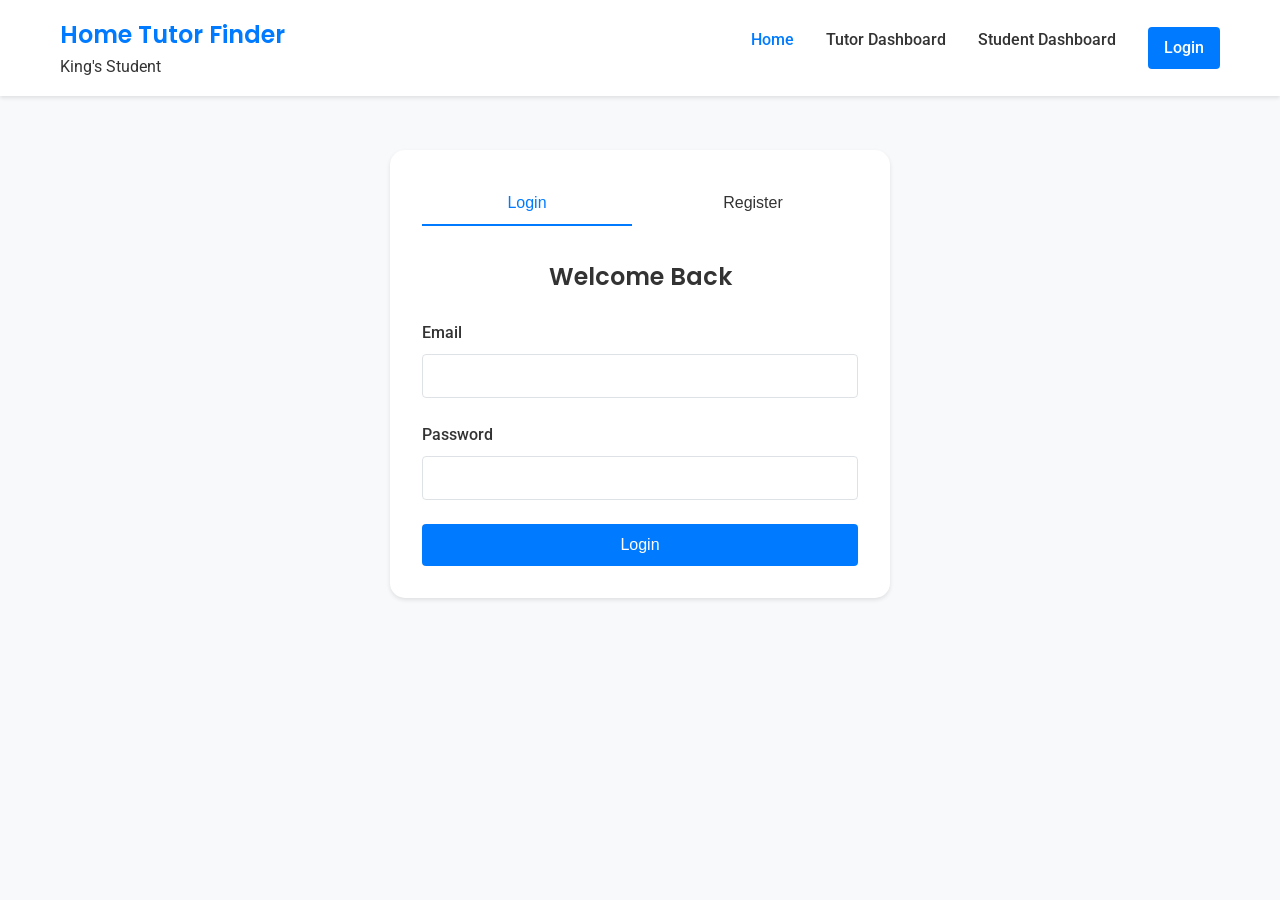
<file: index.html>
<!DOCTYPE html>
<html lang="en">
<head>
    <meta charset="UTF-8">
    <meta name="viewport" content="width=device-width, initial-scale=1.0">
    <title>Home Tutor Finder</title>
    <link rel="preconnect" href="https://fonts.googleapis.com">
    <link rel="preconnect" href="https://fonts.gstatic.com" crossorigin>
    <link href="https://fonts.googleapis.com/css2?family=Poppins:wght@400;500;600;700&family=Roboto:wght@300;400;500;700&display=swap" rel="stylesheet">
    <link rel="stylesheet" href="style.css">
</head>
<body>
    <nav class="navbar">
        <div class="container">
            <div class="logo">
                <h1>Home Tutor Finder</h1>
                <p> King's Student</p>
            </div>
            <div class="nav-links">
                <a href="index.html" class="active">Home</a>
                <a href="tutor-dashboard.html">Tutor Dashboard</a>
                <a href="student-dashboard.html">Student Dashboard</a>
                <a href="#" class="login-btn">Login</a>
            </div>
            <button class="hamburger">
                <span></span>
                <span></span>
                <span></span>
            </button>
        </div>
    </nav>

    <main class="container">
        <div class="auth-container">
            <div class="auth-tabs">
                <button class="tab-btn active" data-tab="login">Login</button>
                <button class="tab-btn" data-tab="register">Register</button>
            </div>

            <!-- Login Form -->
            <form id="login-form" class="auth-form active">
                <h2>Welcome Back</h2>
                <div class="form-group">
                    <label for="login-email">Email</label>
                    <input type="email" id="login-email" required>
                </div>
                <div class="form-group">
                    <label for="login-password">Password</label>
                    <input type="password" id="login-password" required>
                </div>
                <button type="submit" class="btn btn-primary">Login</button>
            </form>

            <!-- Register Form -->
            <form id="register-form" class="auth-form">
                <h2>Create Account</h2>
                <div class="form-group">
                    <label for="register-name">Full Name</label>
                    <input type="text" id="register-name" required>
                </div>
                <div class="form-group">
                    <label for="register-email">Email</label>
                    <input type="email" id="register-email" required>
                </div>
                <div class="form-group">
                    <label for="register-password">Password</label>
                    <input type="password" id="register-password" required>
                </div>
                <div class="form-group">
                    <label for="register-role">Role</label>
                    <select id="register-role" required>
                        <option value="">Select Role</option>
                        <option value="student">Student</option>
                        <option value="tutor">Tutor</option>
                    </select>
                </div>
                <button type="submit" class="btn btn-primary">Register</button>
            </form>
        </div>
    </main>

    <script src="main.js"></script>
</body>
</html>
</file>
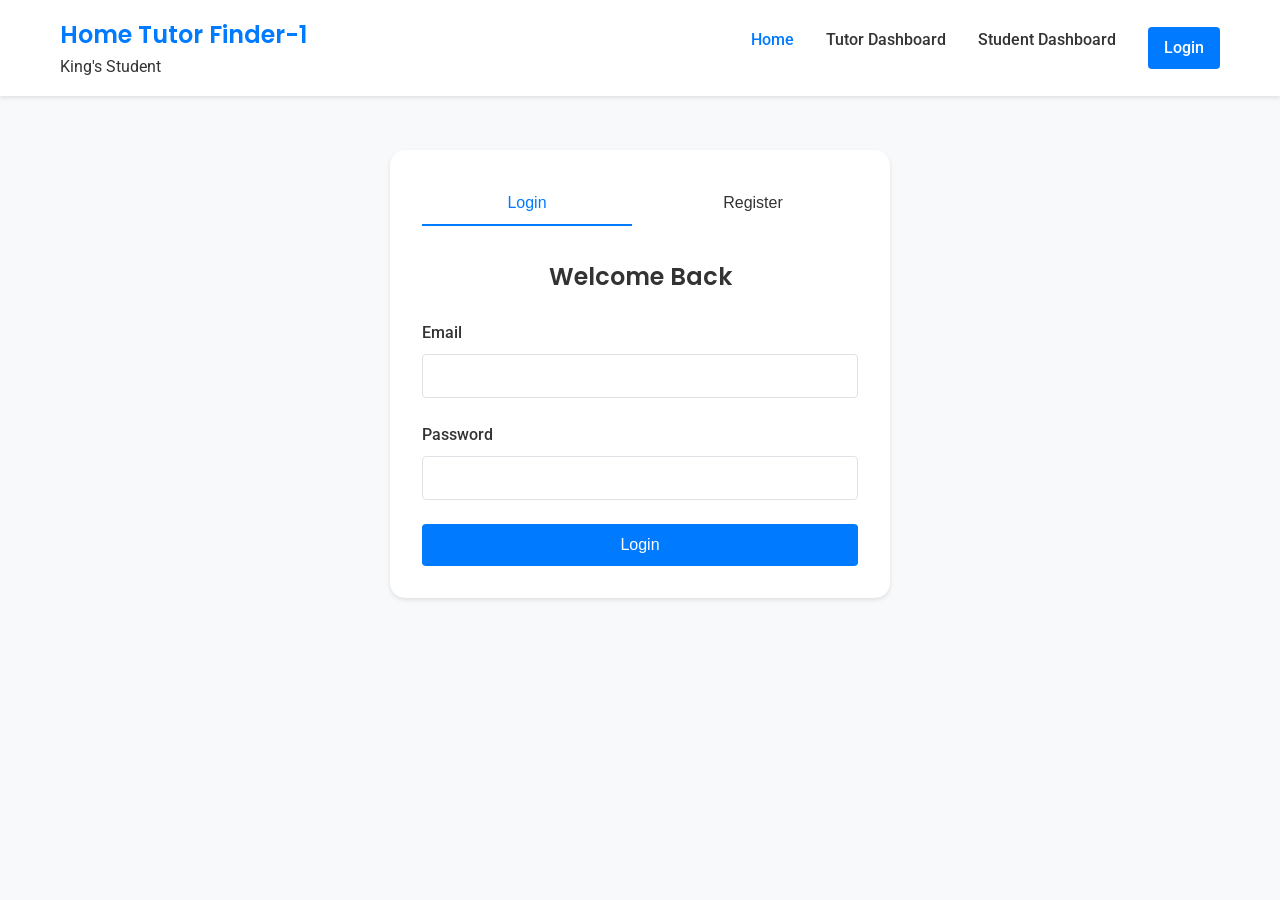
<file: public/index.html>
<!DOCTYPE html>
<html lang="en">
<head>
    <meta charset="UTF-8">
    <meta name="viewport" content="width=device-width, initial-scale=1.0">
    <title>Home Tutor Finder</title>
    <link rel="preconnect" href="https://fonts.googleapis.com">
    <link rel="preconnect" href="https://fonts.gstatic.com" crossorigin>
    <link href="https://fonts.googleapis.com/css2?family=Poppins:wght@400;500;600;700&family=Roboto:wght@300;400;500;700&display=swap" rel="stylesheet">
    <link rel="stylesheet" href="style.css">
</head>
<body>
    <nav class="navbar">
        <div class="container">
            <div class="logo">
                <h1>Home Tutor Finder-1</h1>
                <p> King's Student</p>
            </div>
            <div class="nav-links">
                <a href="index.html" class="active">Home</a>
                <a href="tutor-dashboard.html">Tutor Dashboard</a>
                <a href="student-dashboard.html">Student Dashboard</a>
                <a href="#" class="login-btn">Login</a>
            </div>
            <button class="hamburger">
                <span></span>
                <span></span>
                <span></span>
            </button>
        </div>
    </nav>

    <main class="container">
        <div class="auth-container">
            <div class="auth-tabs">
                <button class="tab-btn active" data-tab="login">Login</button>
                <button class="tab-btn" data-tab="register">Register</button>
            </div>

            <!-- Login Form -->
            <form id="login-form" class="auth-form active">
                <h2>Welcome Back</h2>
                <div class="form-group">
                    <label for="login-email">Email</label>
                    <input type="email" id="login-email" required>
                </div>
                <div class="form-group">
                    <label for="login-password">Password</label>
                    <input type="password" id="login-password" required>
                </div>
                <button type="submit" class="btn btn-primary">Login</button>
            </form>

            <!-- Register Form -->
            <form id="register-form" class="auth-form">
                <h2>Create Account</h2>
                <div class="form-group">
                    <label for="register-name">Full Name</label>
                    <input type="text" id="register-name" required>
                </div>
                <div class="form-group">
                    <label for="register-email">Email</label>
                    <input type="email" id="register-email" required>
                </div>
                <div class="form-group">
                    <label for="register-password">Password</label>
                    <input type="password" id="register-password" required>
                </div>
                <div class="form-group">
                    <label for="register-role">Role</label>
                    <select id="register-role" required>
                        <option value="">Select Role</option>
                        <option value="student">Student</option>
                        <option value="tutor">Tutor</option>
                    </select>
                </div>
                <button type="submit" class="btn btn-primary">Register</button>
            </form>
        </div>
    </main>

    <script src="main.js"></script>
</body>
</html>
</file>
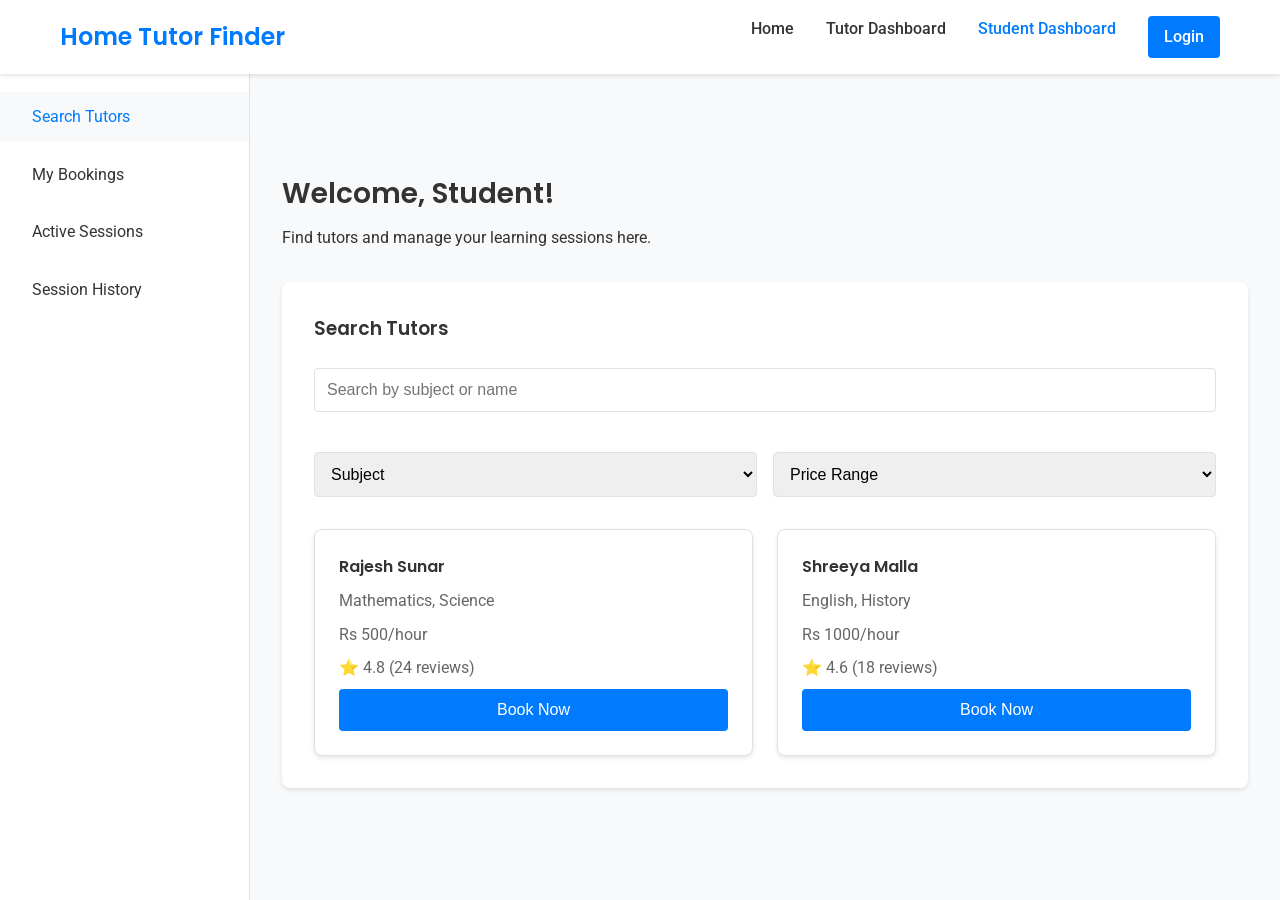
<file: student-dashboard.html>
<!DOCTYPE html>
<html lang="en">
<head>
    <meta charset="UTF-8">
    <meta name="viewport" content="width=device-width, initial-scale=1.0">
    <title>Student Dashboard - Home Tutor Finder</title>
    <link rel="preconnect" href="https://fonts.googleapis.com">
    <link rel="preconnect" href="https://fonts.gstatic.com" crossorigin>
    <link href="https://fonts.googleapis.com/css2?family=Poppins:wght@400;500;600;700&family=Roboto:wght@300;400;500;700&display=swap" rel="stylesheet">
    <link rel="stylesheet" href="style.css">
</head>
<body>
    <nav class="navbar">
        <div class="container">
            <div class="logo">
                <h1>Home Tutor Finder</h1>
            </div>
            <div class="nav-links">
                <a href="index.html">Home</a>
                <a href="tutor-dashboard.html">Tutor Dashboard</a>
                <a href="student-dashboard.html" class="active">Student Dashboard</a>
                <a href="#" class="login-btn">Login</a>
            </div>
            <button class="hamburger">
                <span></span>
                <span></span>
                <span></span>
            </button>
        </div>
    </nav>

    <div class="dashboard-container">
        <aside class="sidebar">
            <nav class="sidebar-nav">
                <a href="#search" class="active">Search Tutors</a>
                <a href="#bookings">My Bookings</a>
                <a href="#sessions">Active Sessions</a>
                <a href="#history">Session History</a>
            </nav>
        </aside>

        <main class="dashboard-content">
            <div class="welcome-section">
                <h2>Welcome, Student!</h2>
                <p>Find tutors and manage your learning sessions here.</p>
            </div>

            <section class="dashboard-section" id="search">
                <h3>Search Tutors</h3>
                <div class="search-filters">
                    <div class="form-group">
                        <input type="text" placeholder="Search by subject or name" class="search-input">
                    </div>
                    <div class="filter-group">
                        <select class="filter-select">
                            <option value="">Subject</option>
                            <option value="math">Mathematics</option>
                            <option value="science">Science</option>
                            <option value="english">English</option>
                            <option value="opt.Mathematics">Opt.Mathmatics</option>
                            <option value="social">Social</option>
                            <option value="nepali">Nepali</option>

                        </select>
                        <select class="filter-select">
                            <option value="">Price Range</option>
                            <option value="0-500">Rs 0 - Rs 500</option>
                            <option value="500-1000">Rs 500 - Rs 1000</option>
                            <option value="1000+">Rs 1000+</option>
                        </select>
                    </div>
                </div>

                <div class="tutor-cards">
                    <div class="tutor-card">
                        <div class="tutor-info">
                            <h4>Rajesh Sunar</h4>
                            <p>Mathematics, Science</p>
                            <p>Rs 500/hour</p>
                            <p>⭐ 4.8 (24 reviews)</p>
                        </div>
                        <button class="btn btn-primary">Book Now</button>
                    </div>
                    <div class="tutor-card">
                        <div class="tutor-info">
                            <h4>Shreeya Malla</h4>
                            <p>English, History</p>
                            <p>Rs 1000/hour</p>
                            <p>⭐ 4.6 (18 reviews)</p>
                        </div>
                        <button class="btn btn-primary">Book Now</button>
                    </div>
                </div>
            </section>

            <section class="dashboard-section" id="bookings">
                <h3>My Bookings</h3>
                <div class="booking-cards">
                    <div class="booking-card">
                        <h4>Mathematics Session</h4>
                        <p>Tutor: Rajesh Sunar</p>
                        <p>Date: Tomorrow, 3 PM</p>
                        <p>Duration: 1 hour</p>
                        <button class="btn btn-primary">Join Session</button>
                    </div>
                </div>
            </section>
        </main>
    </div>

    <script src="main.js"></script>
</body>
</html>
</file>
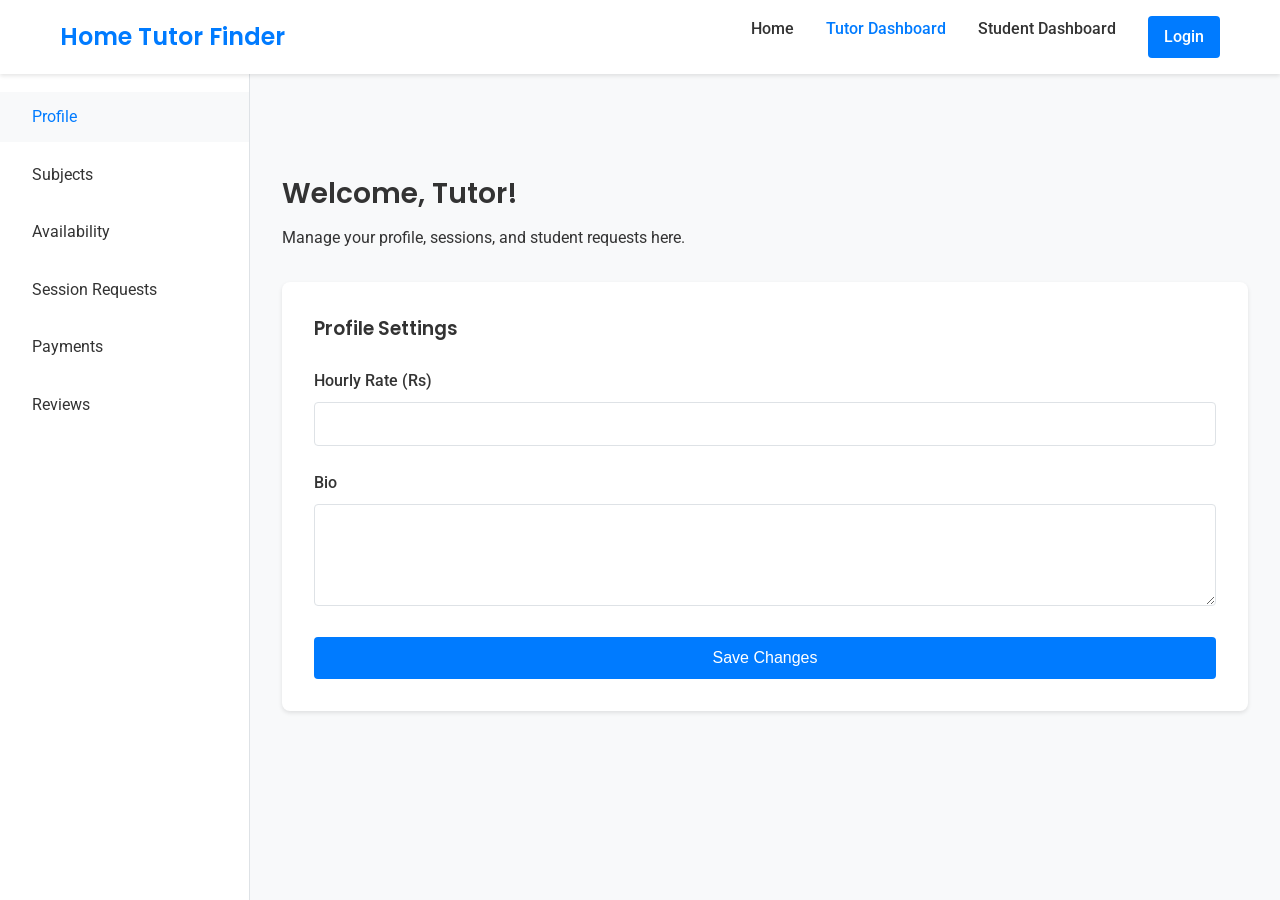
<file: tutor-dashboard.html>
<!DOCTYPE html>
<html lang="en">
<head>
    <meta charset="UTF-8">
    <meta name="viewport" content="width=device-width, initial-scale=1.0">
    <title>Tutor Dashboard - Home Tutor Finder</title>
    <link rel="preconnect" href="https://fonts.googleapis.com">
    <link rel="preconnect" href="https://fonts.gstatic.com" crossorigin>
    <link href="https://fonts.googleapis.com/css2?family=Poppins:wght@400;500;600;700&family=Roboto:wght@300;400;500;700&display=swap" rel="stylesheet">
    <link rel="stylesheet" href="style.css">
</head>
<body>
    <nav class="navbar">
        <div class="container">
            <div class="logo">
                <h1>Home Tutor Finder</h1>
            </div>
            <div class="nav-links">
                <a href="index.html">Home</a>
                <a href="tutor-dashboard.html" class="active">Tutor Dashboard</a>
                <a href="student-dashboard.html">Student Dashboard</a>
                <a href="#" class="login-btn">Login</a>
            </div>
            <button class="hamburger">
                <span></span>
                <span></span>
                <span></span>
            </button>
        </div>
    </nav>

    <div class="dashboard-container">
        <aside class="sidebar">
            <nav class="sidebar-nav">
                <a href="#profile" class="active">Profile</a>
                <a href="#subjects">Subjects</a>
                <a href="#availability">Availability</a>
                <a href="#requests">Session Requests</a>
                <a href="#payments">Payments</a>
                <a href="#reviews">Reviews</a>
            </nav>
        </aside>

        <main class="dashboard-content">
            <div class="welcome-section">
                <h2>Welcome, Tutor!</h2>
                <p>Manage your profile, sessions, and student requests here.</p>
            </div>

            <section class="dashboard-section" id="profile">
                <h3>Profile Settings</h3>
                <form class="profile-form">
                    <div class="form-group">
                        <label for="hourly-rate">Hourly Rate (Rs)</label>
                        <input type="number" id="hourly-rate" min="0" step="0.01" required>
                    </div>
                    <div class="form-group">
                        <label for="bio">Bio</label>
                        <textarea id="bio" rows="4"></textarea>
                    </div>
                    <button type="submit" class="btn btn-primary">Save Changes</button>
                </form>
            </section>

            <section class="dashboard-section" id="subjects">
                <h3>Subjects</h3>
                <form class="subjects-form">
                    <div class="form-group">
                        <label>Select Subjects</label>
                        <div class="checkbox-group">
                            <label><input type="checkbox" value="math"> Mathematics</label>
                            <label><input type="checkbox" value="science"> Science</label>
                            <label><input type="checkbox" value="english"> English</label>
                            <label><input type="checkbox" value="nepali"> Nepali</label>
                            <label><input type="checkbox" value="Social"> Social</label>
                            <label><input type="checkbox" value="computer science"> Computer Science</label>
                        </div>
                    </div>
                    <button type="submit" class="btn btn-primary">Update Subjects</button>
                </form>
            </section>

            <section class="dashboard-section" id="requests">
                <h3>Session Requests</h3>
                <div class="request-cards">
                    <div class="request-card">
                        <h4>Math Tutoring</h4>
                        <p>Student: Shobha Adhikari</p>
                        <p>Date: Monday, 10 AM</p>
                        <p>Duration: 1 hour</p>
                        <div class="request-actions">
                            <button class="btn btn-primary">Accept</button>
                            <button class="btn btn-secondary">Decline</button>
                        </div>
                    </div>
                </div>
            </section>
            

    <script src="main.js"></script>
</body>
</html>
</file>
<file: style.css>
:root {
    --primary-color: #007BFF;
    --primary-dark: #0056b3;
    --white: #FFFFFF;
    --background: #F8F9FA;
    --text-color: #333333;
    --border-color: #dee2e6;
    --shadow: 0 2px 4px rgba(0, 0, 0, 0.1);
    --sidebar-width: 250px;
}

* {
    margin: 0;
    padding: 0;
    box-sizing: border-box;
}

body {
    font-family: 'Roboto', sans-serif;
    line-height: 1.6;
    color: var(--text-color);
    background-color: var(--background);
}

h1, h2, h3, h4, h5, h6 {
    font-family: 'Poppins', sans-serif;
    font-weight: 600;
}

.container {
    max-width: 1200px;
    margin: 0 auto;
    padding: 0 20px;
}

/* Navbar Styles */
.navbar {
    background-color: var(--white);
    box-shadow: var(--shadow);
    padding: 1rem 0;
    position: fixed;
    top: 0;
    left: 0;
    right: 0;
    z-index: 1000;
    
}

.navbar .container {
    display: flex;
    justify-content: space-between;
    align-items: center;
}

.logo h1 {
    font-size: 24px;
    color: var(--primary-color);
}

.nav-links {
    display: flex;
    gap: 2rem;
}

.nav-links a {
    text-decoration: none;
    color: var(--text-color);
    font-weight: 500;
    transition: color 0.3s ease;
}

.nav-links a:hover,
.nav-links a.active {
    color: var(--primary-color);
}

.login-btn {
    background-color: var(--primary-color);
    color: var(--white) !important;
    padding: 0.5rem 1rem;
    border-radius: 4px;
    transition: background-color 0.3s ease;
}

.login-btn:hover {
    background-color: var(--primary-dark);
}

.hamburger {
    display: none;
    background: none;
    border: none;
    cursor: pointer;
    padding: 0.5rem;
}

.hamburger span {
    display: block;
    width: 25px;
    height: 3px;
    background-color: var(--text-color);
    margin: 5px 0;
    transition: all 0.3s ease;
}

/* Main Content Styles */
main {
    margin-top: 80px;
    padding: 2rem 0;
}

/* Auth Container Styles */
.auth-container {
    max-width: 500px;
    margin: 150px auto; 
    background-color: var(--white);
    border-radius: 15px;
    box-shadow: var(--shadow);
    padding: 2rem;
    position: relative; 
    z-index: 1; 
}

.auth-tabs {
    display: flex;
    gap: 1rem;
    margin-bottom: 2rem;
}

.tab-btn {
    flex: 1;
    padding: 0.75rem;
    border: none;
    background: none;
    font-size: 16px;
    font-weight: 500;
    color: var(--text-color);
    cursor: pointer;
    border-bottom: 2px solid transparent;
    transition: all 0.3s ease;
}

.tab-btn.active {
    color: var(--primary-color);
    border-bottom-color: var(--primary-color);
}

.auth-form {
    display: none;
}

.auth-form.active {
    display: block;
}

.auth-form h2 {
    font-size: 24px;
    margin-bottom: 1.5rem;
    text-align: center;
}

.form-group {
    margin-bottom: 1.5rem;
}

.form-group label {
    display: block;
    margin-bottom: 0.5rem;
    font-weight: 500;
}

.form-group input,
.form-group select,
.form-group textarea {
    width: 100%;
    padding: 0.75rem;
    border: 1px solid var(--border-color);
    border-radius: 4px;
    font-size: 16px;
    transition: border-color 0.3s ease;
}

.form-group input:focus,
.form-group select:focus,
.form-group textarea:focus {
    outline: none;
    border-color: var(--primary-color);
}

.btn {
    display: inline-block;
    padding: 0.75rem 1.5rem;
    border: none;
    border-radius: 4px;
    font-size: 16px;
    font-weight: 500;
    cursor: pointer;
    transition: all 0.3s ease;
}

.btn-primary {
    background-color: var(--primary-color);
    color: var(--white);
    width: 100%;
}

.btn-primary:hover {
    background-color: var(--primary-dark);
}

.btn-secondary {
    background-color: var(--border-color);
    color: var(--text-color);
}

.btn-secondary:hover {
    background-color: #c8ccd0;
}

/* Dashboard Styles */
.dashboard-container {
    display: flex;
    margin-top: 60px;
    min-height: calc(100vh - 60px);
}

.sidebar {
    width: var(--sidebar-width);
    background-color: var(--white);
    padding: 2rem 0;
    border-right: 1px solid var(--border-color);
    position: fixed;
    height: calc(100vh - 60px);
}

.sidebar-nav {
    display: flex;
    flex-direction: column;
    gap: 0.5rem;
}

.sidebar-nav a {
    padding: 0.75rem 2rem;
    text-decoration: none;
    color: var(--text-color);
    transition: all 0.3s ease;
}

.sidebar-nav a:hover,
.sidebar-nav a.active {
    background-color: var(--background);
    color: var(--primary-color);
}

.dashboard-content {
    flex: 1;
    margin-left: var(--sidebar-width);
    padding: 2rem;
}

.welcome-section {
    margin-bottom: 2rem;
}

.welcome-section h2 {
    font-size: 28px;
    margin-bottom: 0.5rem;
}

.dashboard-section {
    background-color: var(--white);
    border-radius: 8px;
    padding: 2rem;
    margin-bottom: 2rem;
    box-shadow: var(--shadow);
}

.dashboard-section h3 {
    margin-bottom: 1.5rem;
}

/* Search and Filters */
.search-filters {
    margin-bottom: 2rem;
}

.search-input {
    width: 100%;
    padding: 0.75rem;
    border: 1px solid var(--border-color);
    border-radius: 4px;
    font-size: 16px;
    margin-bottom: 1rem;
}

.filter-group {
    display: flex;
    gap: 1rem;
}

.filter-select {
    flex: 1;
    padding: 0.75rem;
    border: 1px solid var(--border-color);
    border-radius: 4px;
    font-size: 16px;
}

/* Cards */
.tutor-cards,
.booking-cards,
.request-cards {
    display: grid;
    grid-template-columns: repeat(auto-fill, minmax(300px, 1fr));
    gap: 1.5rem;
}

.tutor-card,
.booking-card,
.request-card {
    background-color: var(--white);
    border: 1px solid var(--border-color);
    border-radius: 8px;
    padding: 1.5rem;
    box-shadow: var(--shadow);
}

.tutor-info h4,
.booking-card h4,
.request-card h4 {
    margin-bottom: 0.5rem;
}

.tutor-info p,
.booking-card p,
.request-card p {
    margin-bottom: 0.5rem;
    color: #666;
}

.request-actions {
    display: flex;
    gap: 1rem;
    margin-top: 1rem;
}

.request-actions .btn {
    flex: 1;
}

.checkbox-group {
    display: grid;
    grid-template-columns: repeat(auto-fill, minmax(150px, 1fr));
    gap: 1rem;
}

.checkbox-group label {
    display: flex;
    align-items: center;
    gap: 1rem;
}

/* Responsive Design */
@media (max-width: 768px) {
    .hamburger {
        display: block;
    }

    .nav-links {
        display: none;
        position: absolute;
        top: 100%;
        left: 0;
        right: 0;
        background-color: var(--white);
        padding: 1rem;
        flex-direction: column;
        gap: 1rem;
        box-shadow: var(--shadow);
    }

    .nav-links.active {
        display: flex;
    }

    .auth-container {
        margin: 0 1rem;
    }

    .dashboard-container {
        flex-direction: column;
    }

    .sidebar {
        width: 100%;
        height: auto;
        position: static;
        border-right: none;
        border-bottom: 1px solid var(--border-color);
        padding: 1rem;
    }

    .sidebar-nav {
        flex-direction: row;
        overflow-x: auto;
        padding-bottom: 0.5rem;
    }

    .sidebar-nav a {
        padding: 0.5rem 1rem;
        white-space: nowrap;
    }

    .dashboard-content {
        margin-left: 0;
        padding: 1rem;
    }

    .filter-group {
        flex-direction: column;
    }
}
</file>
<file: public/style.css>
:root {
    --primary-color: #007BFF;
    --primary-dark: #0056b3;
    --white: #FFFFFF;
    --background: #F8F9FA;
    --text-color: #333333;
    --border-color: #dee2e6;
    --shadow: 0 2px 4px rgba(0, 0, 0, 0.1);
    --sidebar-width: 250px;
}

* {
    margin: 0;
    padding: 0;
    box-sizing: border-box;
}

body {
    font-family: 'Roboto', sans-serif;
    line-height: 1.6;
    color: var(--text-color);
    background-color: var(--background);
}

h1, h2, h3, h4, h5, h6 {
    font-family: 'Poppins', sans-serif;
    font-weight: 600;
}

.container {
    max-width: 1200px;
    margin: 0 auto;
    padding: 0 20px;
}

/* Navbar Styles */
.navbar {
    background-color: var(--white);
    box-shadow: var(--shadow);
    padding: 1rem 0;
    position: fixed;
    top: 0;
    left: 0;
    right: 0;
    z-index: 1000;
}

.navbar .container {
    display: flex;
    justify-content: space-between;
    align-items: center;
}

.logo h1 {
    font-size: 24px;
    color: var(--primary-color);
}

.nav-links {
    display: flex;
    gap: 2rem;
}

.nav-links a {
    text-decoration: none;
    color: var(--text-color);
    font-weight: 500;
    transition: color 0.3s ease;
}

.nav-links a:hover,
.nav-links a.active {
    color: var(--primary-color);
}

.login-btn {
    background-color: var(--primary-color);
    color: var(--white) !important;
    padding: 0.5rem 1rem;
    border-radius: 4px;
    transition: background-color 0.3s ease;
}

.login-btn:hover {
    background-color: var(--primary-dark);
}

.hamburger {
    display: none;
    background: none;
    border: none;
    cursor: pointer;
    padding: 0.5rem;
}

.hamburger span {
    display: block;
    width: 25px;
    height: 3px;
    background-color: var(--text-color);
    margin: 5px 0;
    transition: all 0.3s ease;
}

/* Main Content Styles */
main {
    margin-top: 80px;
    padding: 2rem 0;
}

/* Auth Container Styles */
.auth-container {
    max-width: 500px;
    margin: 150px auto; 
    background-color: var(--white);
    border-radius: 15px;
    box-shadow: var(--shadow);
    padding: 2rem;
    position: relative; 
    z-index: 1; 
}

.auth-tabs {
    display: flex;
    gap: 1rem;
    margin-bottom: 2rem;
}

.tab-btn {
    flex: 1;
    padding: 0.75rem;
    border: none;
    background: none;
    font-size: 16px;
    font-weight: 500;
    color: var(--text-color);
    cursor: pointer;
    border-bottom: 2px solid transparent;
    transition: all 0.3s ease;
}

.tab-btn.active {
    color: var(--primary-color);
    border-bottom-color: var(--primary-color);
}

.auth-form {
    display: none;
}

.auth-form.active {
    display: block;
}

.auth-form h2 {
    font-size: 24px;
    margin-bottom: 1.5rem;
    text-align: center;
}

.form-group {
    margin-bottom: 1.5rem;
}

.form-group label {
    display: block;
    margin-bottom: 0.5rem;
    font-weight: 500;
}

.form-group input,
.form-group select,
.form-group textarea {
    width: 100%;
    padding: 0.75rem;
    border: 1px solid var(--border-color);
    border-radius: 4px;
    font-size: 16px;
    transition: border-color 0.3s ease;
}

.form-group input:focus,
.form-group select:focus,
.form-group textarea:focus {
    outline: none;
    border-color: var(--primary-color);
}

.btn {
    display: inline-block;
    padding: 0.75rem 1.5rem;
    border: none;
    border-radius: 4px;
    font-size: 16px;
    font-weight: 500;
    cursor: pointer;
    transition: all 0.3s ease;
}

.btn-primary {
    background-color: var(--primary-color);
    color: var(--white);
    width: 100%;
}

.btn-primary:hover {
    background-color: var(--primary-dark);
}

.btn-secondary {
    background-color: var(--border-color);
    color: var(--text-color);
}

.btn-secondary:hover {
    background-color: #c8ccd0;
}

/* Dashboard Styles */
.dashboard-container {
    display: flex;
    margin-top: 60px;
    min-height: calc(100vh - 60px);
}

.sidebar {
    width: var(--sidebar-width);
    background-color: var(--white);
    padding: 2rem 0;
    border-right: 1px solid var(--border-color);
    position: fixed;
    height: calc(100vh - 60px);
}

.sidebar-nav {
    display: flex;
    flex-direction: column;
    gap: 0.5rem;
}

.sidebar-nav a {
    padding: 0.75rem 2rem;
    text-decoration: none;
    color: var(--text-color);
    transition: all 0.3s ease;
}

.sidebar-nav a:hover,
.sidebar-nav a.active {
    background-color: var(--background);
    color: var(--primary-color);
}

.dashboard-content {
    flex: 1;
    margin-left: var(--sidebar-width);
    padding: 2rem;
}

.welcome-section {
    margin-bottom: 2rem;
}

.welcome-section h2 {
    font-size: 28px;
    margin-bottom: 0.5rem;
}

.dashboard-section {
    background-color: var(--white);
    border-radius: 8px;
    padding: 2rem;
    margin-bottom: 2rem;
    box-shadow: var(--shadow);
}

.dashboard-section h3 {
    margin-bottom: 1.5rem;
}

/* Search and Filters */
.search-filters {
    margin-bottom: 2rem;
}

.search-input {
    width: 100%;
    padding: 0.75rem;
    border: 1px solid var(--border-color);
    border-radius: 4px;
    font-size: 16px;
    margin-bottom: 1rem;
}

.filter-group {
    display: flex;
    gap: 1rem;
}

.filter-select {
    flex: 1;
    padding: 0.75rem;
    border: 1px solid var(--border-color);
    border-radius: 4px;
    font-size: 16px;
}

/* Cards */
.tutor-cards,
.booking-cards,
.request-cards {
    display: grid;
    grid-template-columns: repeat(auto-fill, minmax(300px, 1fr));
    gap: 1.5rem;
}

.tutor-card,
.booking-card,
.request-card {
    background-color: var(--white);
    border: 1px solid var(--border-color);
    border-radius: 8px;
    padding: 1.5rem;
    box-shadow: var(--shadow);
}

.tutor-info h4,
.booking-card h4,
.request-card h4 {
    margin-bottom: 0.5rem;
}

.tutor-info p,
.booking-card p,
.request-card p {
    margin-bottom: 0.5rem;
    color: #666;
}

.request-actions {
    display: flex;
    gap: 1rem;
    margin-top: 1rem;
}

.request-actions .btn {
    flex: 1;
}

.checkbox-group {
    display: grid;
    grid-template-columns: repeat(auto-fill, minmax(150px, 1fr));
    gap: 1rem;
}

.checkbox-group label {
    display: flex;
    align-items: center;
    gap: 1rem;
}

/* Responsive Design */
@media (max-width: 768px) {
    .hamburger {
        display: block;
    }

    .nav-links {
        display: none;
        position: absolute;
        top: 100%;
        left: 0;
        right: 0;
        background-color: var(--white);
        padding: 1rem;
        flex-direction: column;
        gap: 1rem;
        box-shadow: var(--shadow);
    }

    .nav-links.active {
        display: flex;
    }

    .auth-container {
        margin: 0 1rem;
    }

    .dashboard-container {
        flex-direction: column;
    }

    .sidebar {
        width: 100%;
        height: auto;
        position: static;
        border-right: none;
        border-bottom: 1px solid var(--border-color);
        padding: 1rem;
    }

    .sidebar-nav {
        flex-direction: row;
        overflow-x: auto;
        padding-bottom: 0.5rem;
    }

    .sidebar-nav a {
        padding: 0.5rem 1rem;
        white-space: nowrap;
    }

    .dashboard-content {
        margin-left: 0;
        padding: 1rem;
    }

    .filter-group {
        flex-direction: column;
    }
}
</file>
